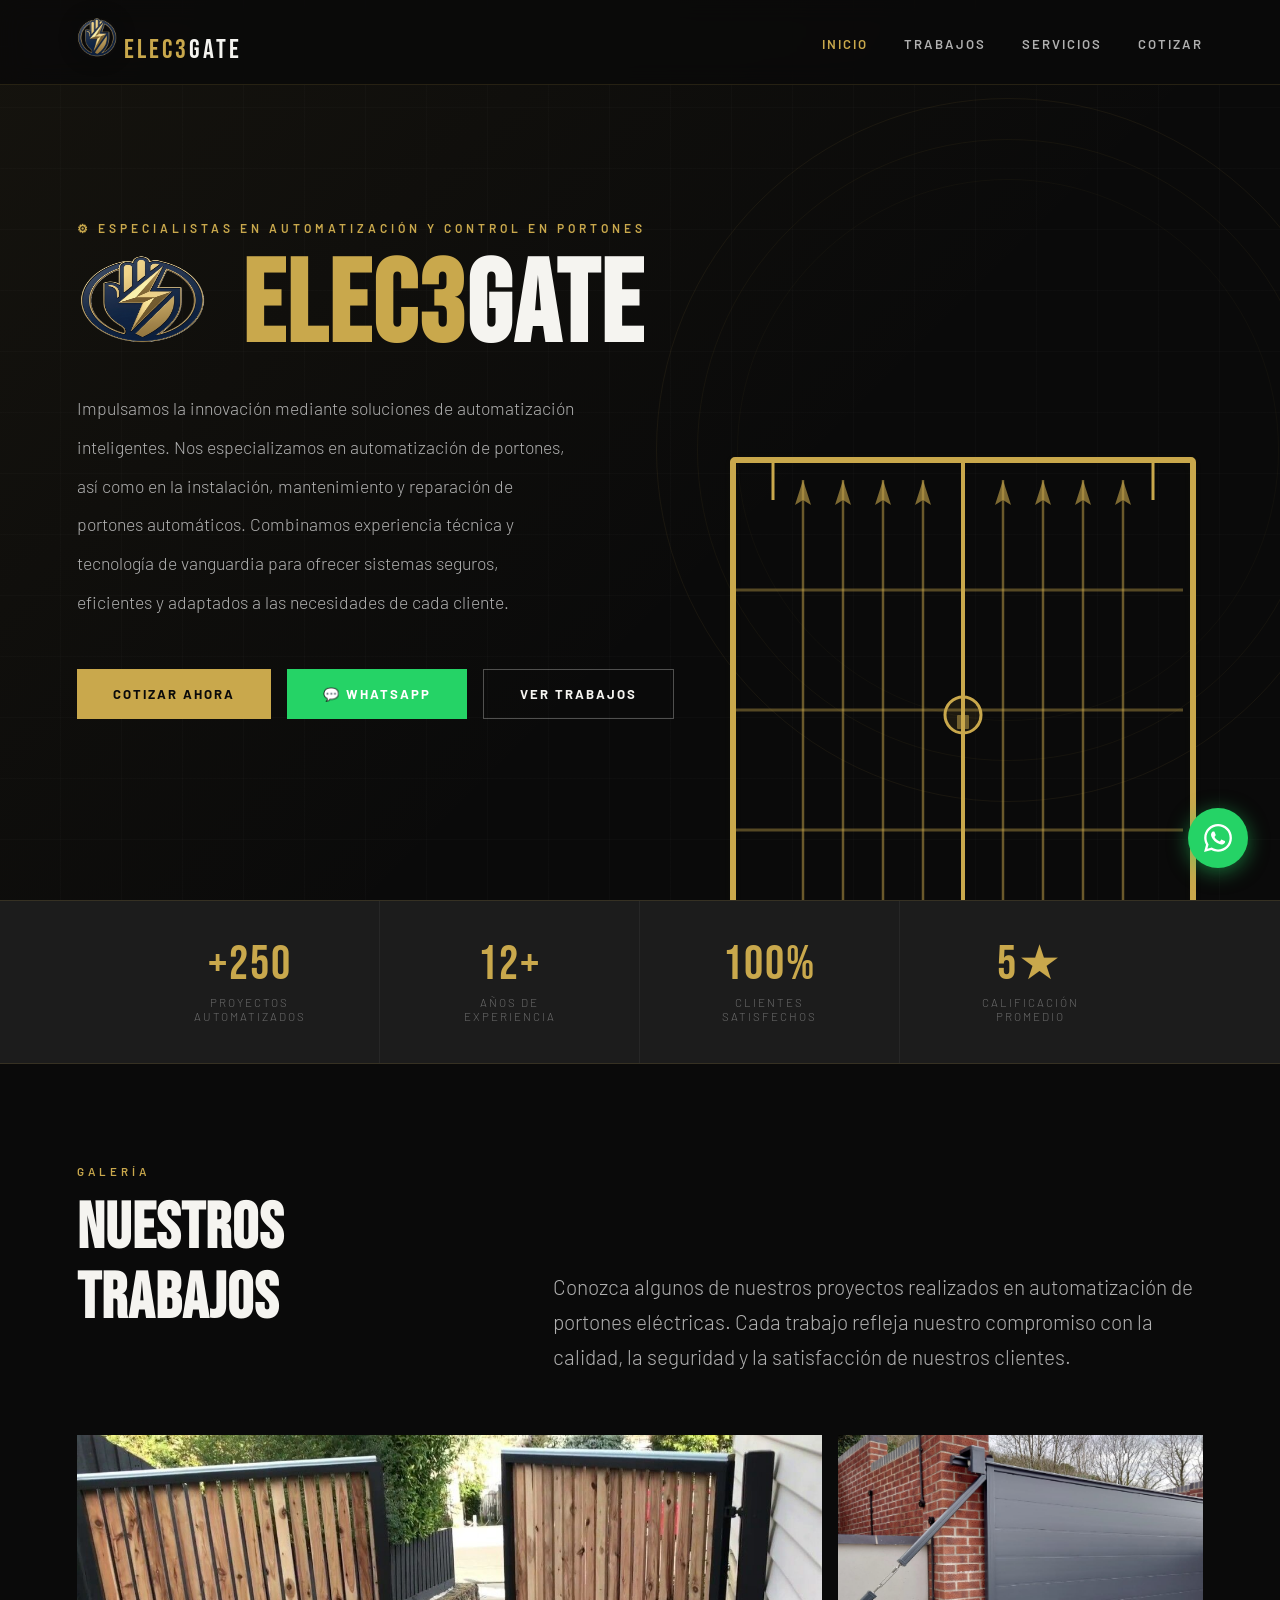
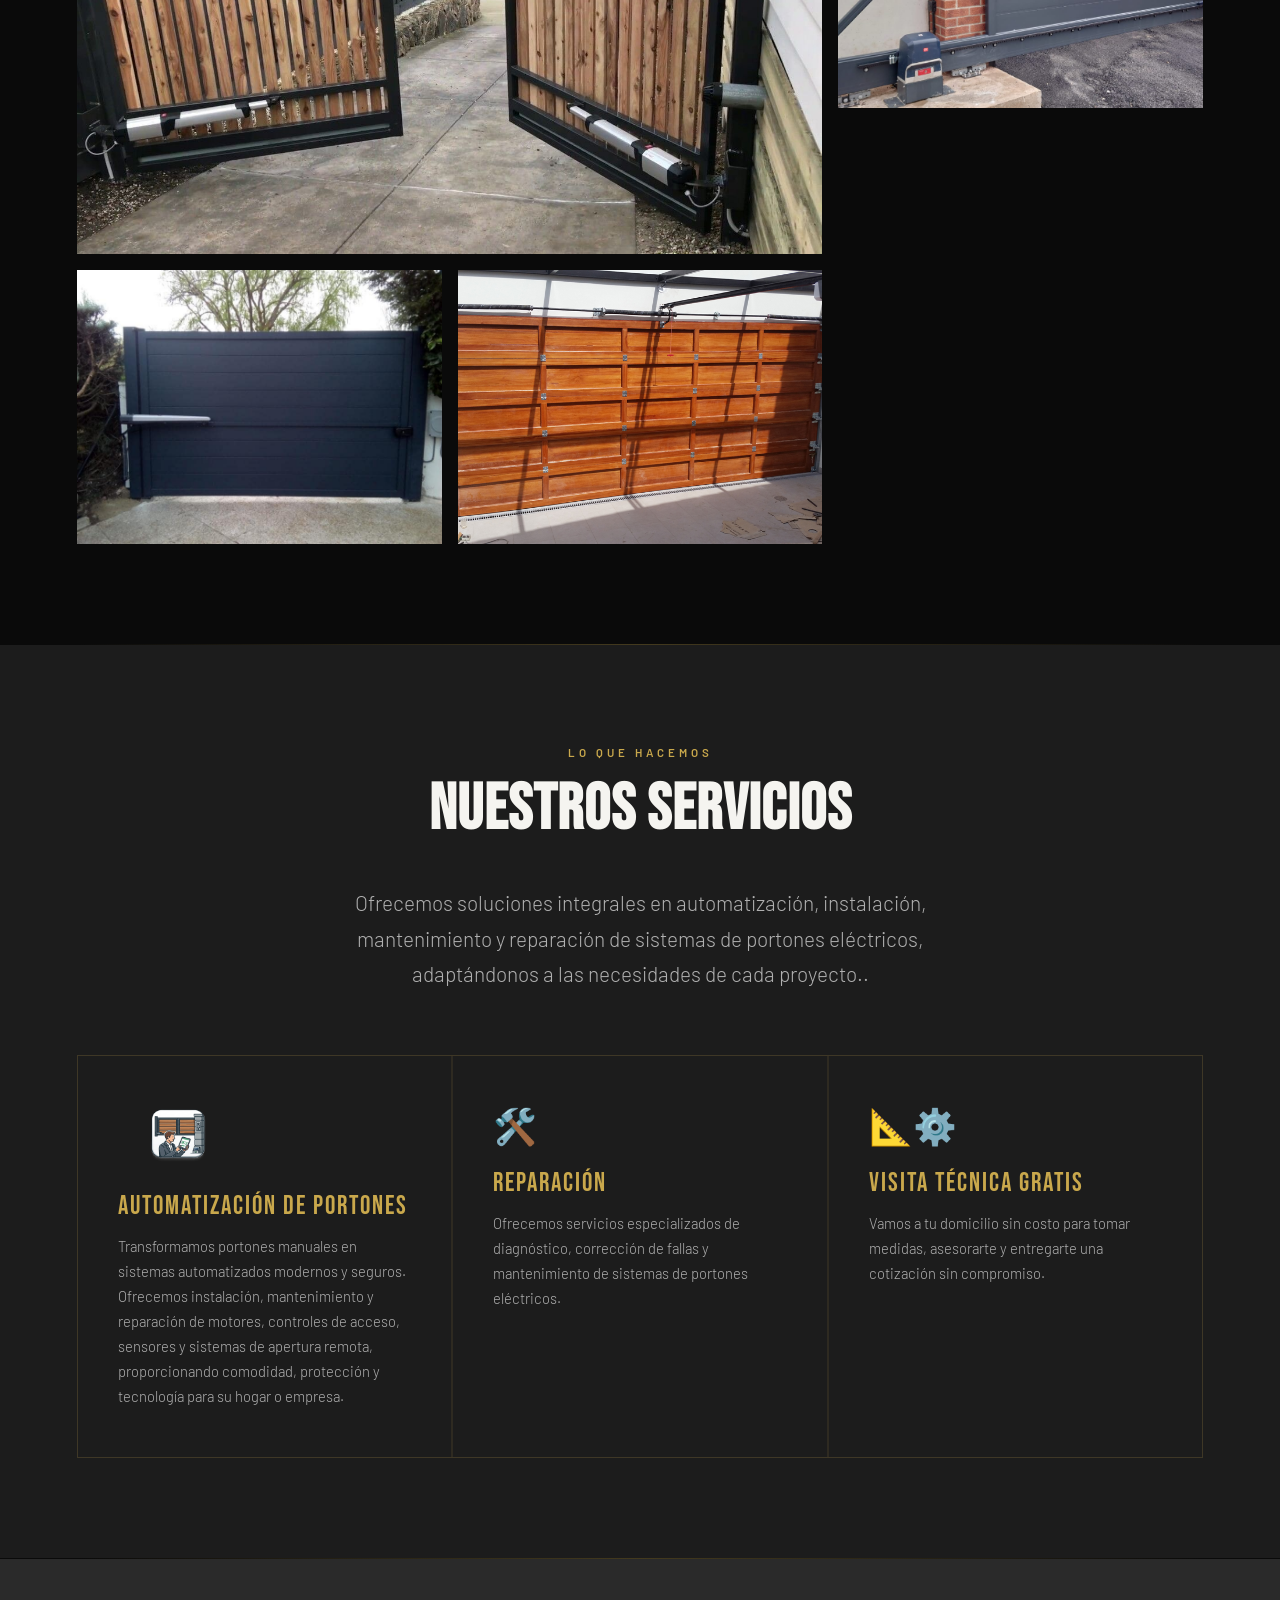
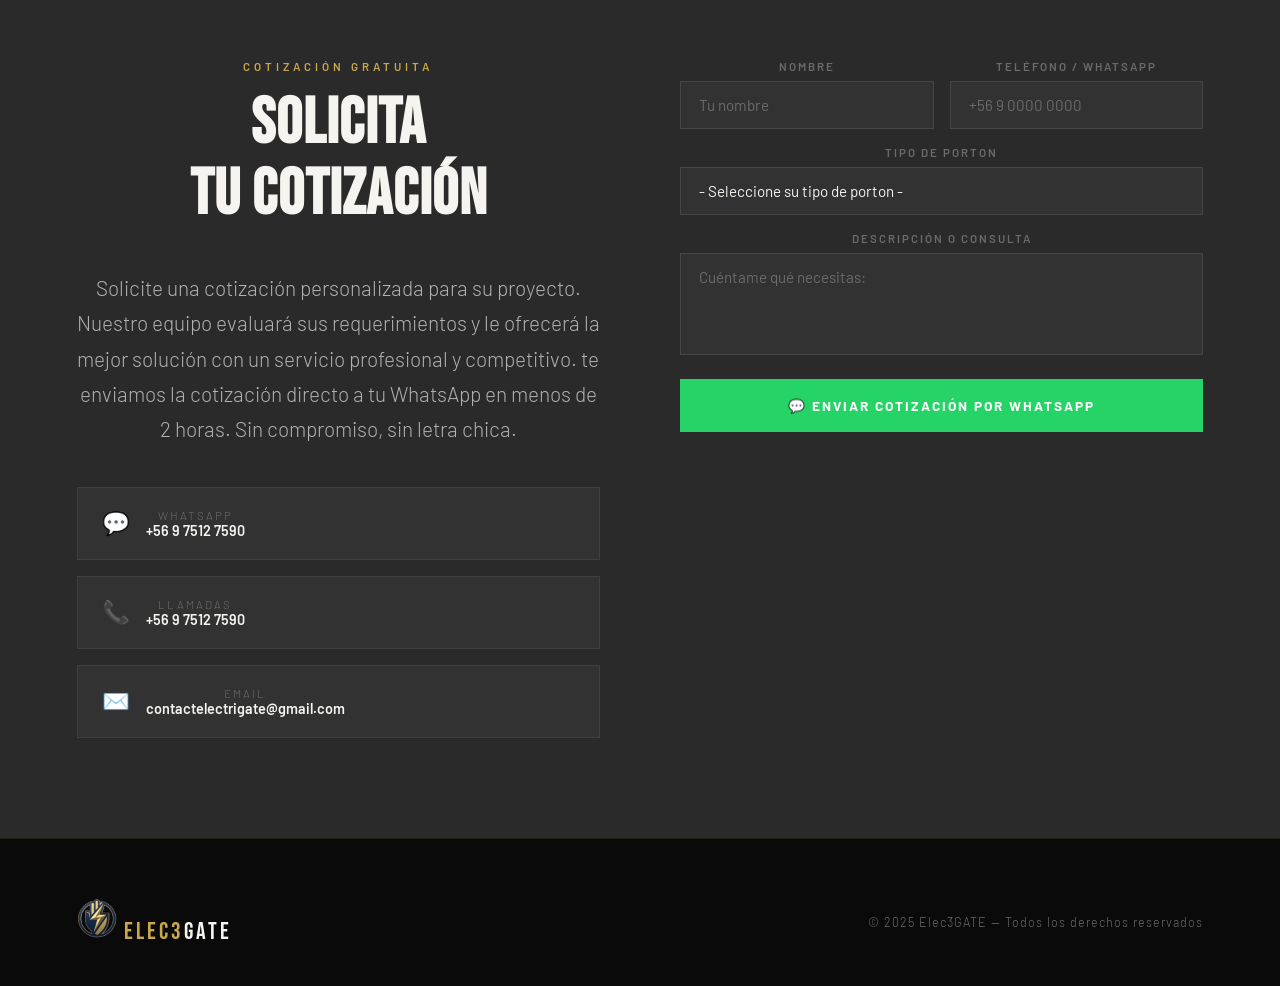
<file: index.html>
<!DOCTYPE html>
<html lang="es">
<head>
  <title>Elec3GATE | Automatización de Portones Eléctricos Antofagasta</title>
  <meta charset="UTF-8" />
  <meta name="description" content="Especialista en automatización, instalación y reparación de portones eléctricos en Antofagasta. Cotización gratuita vía WhatsApp y atención personalizada.">
  <meta name="viewport" content="width=device-width, initial-scale=1.0">
  <link href="https://fonts.googleapis.com/css2?family=Bebas+Neue&family=Barlow:ital,wght@0,300;0,400;0,600;0,700;1,300&display=swap" rel="stylesheet" />
  <link rel="stylesheet" href="css/styles.css" />
  <link rel="icon" href="galeria/Logo ElectriGATE.png" type="image/x-icon">
</head>
<body>

<!-- Navegador -->
<nav>
  <a href="#inicio" class="nav-logo"><img class="nav-logo-img" src="galeria/Logo ElectriGATE.png" alt="ElectriGATE">
    Elec3<span>GATE</span></a>
  <ul class="nav-links">
    <li><a href="#inicio">Inicio</a></li>
    <li><a href="#trabajos">Trabajos</a></li>
    <li><a href="#servicios">Servicios</a></li>
    <li><a href="#cotizar">Cotizar</a></li>
  </ul>
</nav>

<!-- HERO -->
<section id="inicio">
  <div class="hero-bg"></div>
  <div class="hero-accent"></div>

  <div class="hero-content">
    <p class="hero-eyebrow">⚙ Especialistas en automatización y control en portones</p>
    <h1 class="hero-title"><img class="hero-logo-img" src="galeria/Logo ElectriGATE.png" alt="ElectriGATE">
      <span style="color: #c9a84c;">Elec3</span>GATE
    </h1>
    <p class="hero-desc">
      Impulsamos la innovación mediante soluciones de automatización inteligentes. Nos especializamos en automatización de portones, así como en la instalación, mantenimiento y reparación de portones automáticos.
       Combinamos experiencia técnica y tecnología de vanguardia para ofrecer sistemas seguros, eficientes y adaptados a las necesidades de cada cliente.
    </p>
    <div class="hero-ctas">
      <!-- cotizar Whatsapp, redirecciona a whatsapp  -->
      <a href="#cotizar" class="btn btn-primary">Cotizar ahora</a>
      <a href="https://wa.me/56975127590?text=Hola,%20quiero%20cotizar,%20" target="_blank" class="btn btn-whatsapp">
        💬 WhatsApp
      </a>
      <a href="#trabajos" class="btn btn-outline">Ver trabajos</a>
    </div>
  </div>

  <!-- SVG portón decorativo que esta en el inicio-->
  <svg class="hero-gate-svg" viewBox="0 0 480 520" fill="none" xmlns="http://www.w3.org/2000/svg">
    <!-- Marco exterior -->
    <rect x="10" y="10" width="460" height="500" rx="2" stroke="#c9a84c" stroke-width="6" fill="none"/>
    <!-- Línea central -->
    <line x1="240" y1="10" x2="240" y2="510" stroke="#c9a84c" stroke-width="4"/>
    <!-- Panel izq barras verticales -->
    <line x1="80" y1="30" x2="80" y2="490" stroke="#c9a84c" stroke-opacity="0.5" stroke-width="2.5"/>
    <line x1="120" y1="30" x2="120" y2="490" stroke="#c9a84c" stroke-opacity="0.5" stroke-width="2.5"/>
    <line x1="160" y1="30" x2="160" y2="490" stroke="#c9a84c" stroke-opacity="0.5" stroke-width="2.5"/>
    <line x1="200" y1="30" x2="200" y2="490" stroke="#c9a84c" stroke-opacity="0.5" stroke-width="2.5"/>
    <!-- Panel der barras verticales -->
    <line x1="280" y1="30" x2="280" y2="490" stroke="#c9a84c" stroke-opacity="0.5" stroke-width="2.5"/>
    <line x1="320" y1="30" x2="320" y2="490" stroke="#c9a84c" stroke-opacity="0.5" stroke-width="2.5"/>
    <line x1="360" y1="30" x2="360" y2="490" stroke="#c9a84c" stroke-opacity="0.5" stroke-width="2.5"/>
    <line x1="400" y1="30" x2="400" y2="490" stroke="#c9a84c" stroke-opacity="0.5" stroke-width="2.5"/>
    <!-- Travesaños horizontales -->
    <line x1="10" y1="140" x2="460" y2="140" stroke="#c9a84c" stroke-opacity="0.4" stroke-width="3"/>
    <line x1="10" y1="260" x2="460" y2="260" stroke="#c9a84c" stroke-opacity="0.4" stroke-width="3"/>
    <line x1="10" y1="380" x2="460" y2="380" stroke="#c9a84c" stroke-opacity="0.4" stroke-width="3"/>
    <!-- Puntas en punta de lanza en barras -->
    <polygon points="80,30 72,55 80,50 88,55" fill="#c9a84c" opacity="0.6"/>
    <polygon points="120,30 112,55 120,50 128,55" fill="#c9a84c" opacity="0.6"/>
    <polygon points="160,30 152,55 160,50 168,55" fill="#c9a84c" opacity="0.6"/>
    <polygon points="200,30 192,55 200,50 208,55" fill="#c9a84c" opacity="0.6"/>
    <polygon points="280,30 272,55 280,50 288,55" fill="#c9a84c" opacity="0.6"/>
    <polygon points="320,30 312,55 320,50 328,55" fill="#c9a84c" opacity="0.6"/>
    <polygon points="360,30 352,55 360,50 368,55" fill="#c9a84c" opacity="0.6"/>
    <polygon points="400,30 392,55 400,50 408,55" fill="#c9a84c" opacity="0.6"/>
    <!-- Cerradura -->
    <circle cx="240" cy="265" r="18" stroke="#c9a84c" stroke-width="3" fill="rgba(201,168,76,0.1)"/>
    <rect x="234" y="265" width="12" height="14" rx="1" fill="#c9a84c" opacity="0.5"/>
    <!-- Detalles decorativos esquinas -->
    <path d="M10 10 L50 10 L50 50" stroke="#c9a84c" stroke-width="3" fill="none"/>
    <path d="M470 10 L430 10 L430 50" stroke="#c9a84c" stroke-width="3" fill="none"/>
    <path d="M10 510 L50 510 L50 470" stroke="#c9a84c" stroke-width="3" fill="none"/>
    <path d="M470 510 L430 510 L430 470" stroke="#c9a84c" stroke-width="3" fill="none"/>
    <!-- Glow sutil -->
    <rect x="10" y="10" width="460" height="500" rx="2" stroke="#c9a84c" stroke-width="1" fill="none" opacity="0.2" filter="url(#glow)"/>
    <defs>
      <filter id="glow">
        <feGaussianBlur stdDeviation="4" result="blur"/>
        <feMerge><feMergeNode in="blur"/><feMergeNode in="SourceGraphic"/></feMerge>
      </filter>
    </defs>
  </svg>
</section>

<!-- STATS -->
<div class="stats-bar">
  <div class="stat-item">
    <div class="stat-num">+250</div>
    <div class="stat-label">Proyectos Automatizados</div>
  </div>
  <div class="stat-item">
    <div class="stat-num">12+</div>
    <div class="stat-label">Años de experiencia</div>
  </div>
  <div class="stat-item">
    <div class="stat-num">100%</div>
    <div class="stat-label">Clientes satisfechos</div>
  </div>
  <div class="stat-item">
    <div class="stat-num">5★</div>
    <div class="stat-label">Calificación promedio</div>
  </div>
</div>

<!-- TRABAJOS -->
<section id="trabajos">
  <div class="gallery-header">
    <div>
      <p class="section-tag">Galería</p>
      <h2 class="section-title">Nuestros<br>Trabajos</h2>
    </div>
    <p class="section-sub">Conozca algunos de nuestros proyectos realizados en automatización de portones eléctricas.
       Cada trabajo refleja nuestro compromiso con la calidad, la seguridad y la satisfacción de nuestros clientes.
</p>
  </div>

  <div class="gallery-grid">

    <!-- Las imágenes usan placeholders con colores reales de acero -->
    <div class="gallery-item">
      <div style="width:100%;height:100%;background:linear-gradient(135deg,#1a1a1a 0%,#2d2d2d ,#1a1a1a 100%);display:flex;align-items:center;justify-content:center;flex-direction:column;gap:12px;">
        <img class="gallery-img" src="galeria/Portón batiente doble hoja.png" alt="Portón Bantiente Doble Hoja">
      </div>
      <!-- texto descriptivo  -->
      <div class="gallery-overlay"><span class="gallery-label">Portón Batiente - Doble Hoja</span></div>
    </div>

    <div class="gallery-item">
      <div style="width:100%;height:100%;background:linear-gradient(135deg,#1a1a1a 0%,#2d2d2d ,#1a1a1a 100%);display:flex;align-items:center;justify-content:center;flex-direction:column;gap:12px;">
        <img class="gallery-img" src = "galeria/Portón moderno corredizo.png" alt="Porton Electrico Corredizo">
      </div>
      <!-- texto descriptivo  -->
      <div class="gallery-overlay"><span class="gallery-label">Portón Moderno — Corredizo</span></div>
    </div>

    <div class="gallery-item">
      <div style="width:100%;height:100%;background:linear-gradient(135deg,#181818 0%,#2a2a2a 100%);display:flex;align-items:center;justify-content:center;flex-direction:column;gap:12px;">
         <img class="gallery-img" src="galeria/Porton batiente una hoja.png" alt="Porton Batiente Una Hoja">
      </div>
      <div class="gallery-overlay"><span class="gallery-label">Porton Batiente - Una Hoja</span></div>
    </div>

    <div class="gallery-item">
      <div style="width:100%;height:100%;background:linear-gradient(135deg,#1e1e1e 0%,#2c2c2c 100%);display:flex;align-items:center;justify-content:center;flex-direction:column;gap:12px;">
       <img class="gallery-img" src="galeria/porton seccional.png" alt="Porton Seccional">
      </div>
      <div class="gallery-overlay"><span class="gallery-label">Portón - Seccional</span></div>
    </div>
  </div>
</section>

<div class="divider"></div>

<!-- SERVICIOS -->
<section id="servicios">
  <div class="services-header">
    <p class="section-tag">Lo que hacemos</p>
    <h2 class="section-title">Nuestros Servicios</h2>
    <p class="section-sub">Ofrecemos soluciones integrales en automatización, instalación, mantenimiento y reparación de sistemas de portones eléctricos, adaptándonos a las necesidades de cada proyecto..</p>
  </div>

  <div class="services-grid">
    <div class="service-card">
      <div class="service-icon"><img src="galeria/Automatizacion de Portones.png" alt="Automatización de Portones" width="120" height="60"></div>
      <div class="service-name">Automatización de Portones</div>
      <p class="service-desc">Transformamos portones manuales en sistemas automatizados modernos y seguros. Ofrecemos instalación,
         mantenimiento y reparación de motores, controles de acceso, sensores y sistemas de apertura remota, proporcionando comodidad,
          protección y tecnología para su hogar o empresa.</p>
    </div>
    <div class="service-card">
      <div class="service-icon">🛠️</div>
      <div class="service-name">Reparación</div>
      <p class="service-desc">Ofrecemos servicios especializados de diagnóstico, corrección de fallas y mantenimiento de sistemas de portones eléctricos.</p>
    </div>
    <div class="service-card">
      <div class="service-icon">📐⚙️</div>
      <div class="service-name">Visita técnica gratis</div>
      <p class="service-desc">Vamos a tu domicilio sin costo para tomar medidas, asesorarte y entregarte una cotización sin compromiso.</p>
    </div>
  </div>
</section>

<div class="divider"></div>

<!-- COTIZAR -->
<section id="cotizar">
  <div class="cotizar-container">
    <div class="cotizar-info">
      <p class="section-tag">Cotización gratuita</p>
      <h2 class="section-title">Solicita<br>tu cotización</h2>
      <p class="section-sub">
        Solicite una cotización personalizada para su proyecto. Nuestro equipo evaluará sus requerimientos y
         le ofrecerá la mejor solución con un servicio profesional y competitivo.
        te enviamos la cotización directo a tu WhatsApp en menos de 2 horas.
        Sin compromiso, sin letra chica.
      </p>
<!-- Cotizar-->
      <div class="contacto-directo" style="margin-top:40px;">
        <a href="https://wa.me/56975127590?text=Hola%20Elec3GATE,%20quiero%20cotizar,%20" target="_blank" class="contacto-link">
          <span class="c-icon">💬</span>
          <div>
            <span class="c-label">WhatsApp</span>
            <span class="c-val">+56 9 7512 7590</span>
          </div>
        </a>
        <a href="tel:+56975127590" class="contacto-link">
          <span class="c-icon">📞</span>
          <div>
            <span class="c-label">Llamadas</span>
            <span class="c-val">+56 9 7512 7590</span>
          </div>
        </a>
        <a href="mailto:contactelectrigate@gmail.com" class="contacto-link">
          <span class="c-icon">✉️</span>
          <div>
            <span class="c-label">Email</span>
            <span class="c-val">contactelectrigate@gmail.com</span>
          </div>
        </a>
      </div>
    </div>

    <!-- relleno de cotizacion -->
    <div class="cotizar-form">
      <div class="form-row">
        <div class="form-group">
          <label>Nombre</label>
          <input type="text" id="nombre" placeholder="Tu nombre" />
        </div>
        <div class="form-group">
          <label>Teléfono / WhatsApp</label>
          <input type="number" id="telefono" placeholder="+56 9 0000 0000" />
        </div>
      </div>

      <div class="form-group">
        <label>Tipo de porton</label>
        <select id="tipo">
          <option value="" selected disabled>- Seleccione su tipo de porton - </option>
          <option>Porton Batiente Una Hoja</option>
          <option>Porton Batiente Doble Hoja</option>
          <option>Porton Corredizo</option>
          <option>Porton seccional</option>
          <option>No se / otro </option>
        </select>
      </div>

      <div class="form-group">
        <label>Descripción o consulta</label>
        <textarea id="mensaje" rows="4" placeholder="Cuéntame qué necesitas: "></textarea>
      </div>

      <button class="btn-submit" onclick="enviarCotizacion()">
        💬 Enviar cotización por WhatsApp
      </button>
    </div>
  </div>
</section>

<!-- FOOTER -->
<footer>
  <div class="footer-logo"><img src="galeria/Logo ElectriGATE.png" alt="Logo ElectriGATE" width="40" height="40"> Elec3<span style="color:#f5f4f0;">GATE</span></div>
  <p class="footer-copy">© 2025 Elec3GATE — Todos los derechos reservados</p>
</footer>

<!-- BOTÓN FLOTANTE WHATSAPP -->
<a href="https://wa.me/56975127590?text=Hola%20Elec3GATE,%20quiero%20cotizar,%20" target="_blank" class="wa-float" title="Chateá por WhatsApp">
  <svg xmlns="http://www.w3.org/2000/svg" width="28" height="28" viewBox="0 0 24 24" fill="white">
    <path d="M.057 24l1.687-6.163c-1.041-1.804-1.588-3.849-1.587-5.946.003-6.556 5.338-11.891 11.893-11.891 3.181.001 6.167 1.24 8.413 3.488 2.245 2.248 3.481 5.236 3.48 8.414-.003 6.557-5.338 11.892-11.893 11.892-1.99-.001-3.951-.5-5.688-1.448l-6.305 1.654zm6.597-3.807c1.676.995 3.276 1.591 5.392 1.592 5.448 0 9.886-4.434 9.889-9.885.002-5.462-4.415-9.89-9.881-9.892-5.452 0-9.887 4.434-9.889 9.884-.001 2.225.651 3.891 1.746 5.634l-.999 3.648 3.742-.981zm11.387-5.464c-.074-.124-.272-.198-.57-.347-.297-.149-1.758-.868-2.031-.967-.272-.099-.47-.149-.669.149-.198.297-.768.967-.941 1.165-.173.198-.347.223-.644.074-.297-.149-1.255-.462-2.39-1.475-.883-.788-1.48-1.761-1.653-2.059-.173-.297-.018-.458.13-.606.134-.133.297-.347.446-.521.151-.172.2-.296.3-.495.099-.198.05-.372-.025-.521-.075-.148-.669-1.611-.916-2.206-.242-.579-.487-.501-.669-.51l-.57-.01c-.198 0-.52.074-.792.372s-1.04 1.016-1.04 2.479 1.065 2.876 1.213 3.074c.149.198 2.095 3.2 5.076 4.487.709.306 1.263.489 1.694.626.712.226 1.36.194 1.872.118.571-.085 1.758-.719 2.006-1.413.248-.695.248-1.29.173-1.414z"/>
  </svg>
</a>

<!-- TOAST -->
<div id="toast">✅ ¡Cotización enviada por WhatsApp!</div>

<script src="js/main.js"></script>
</body>
</html>
</file>
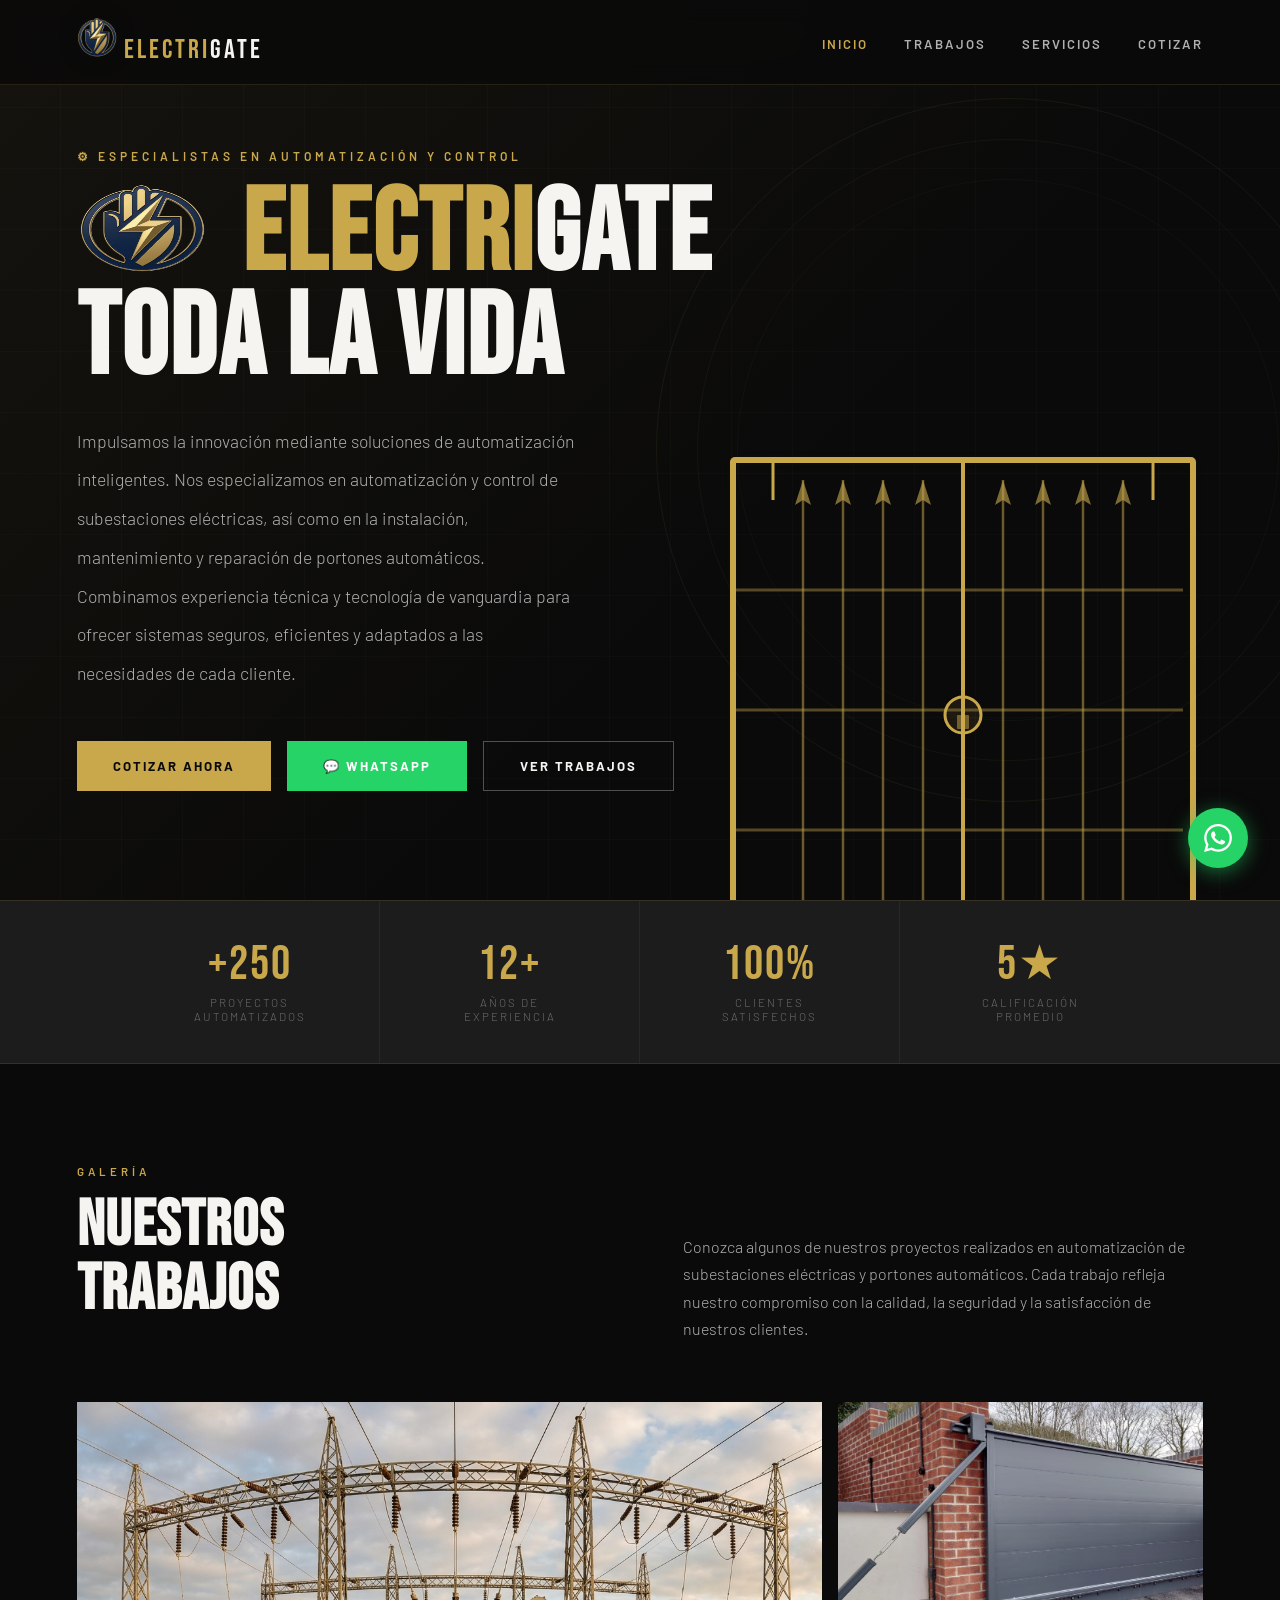
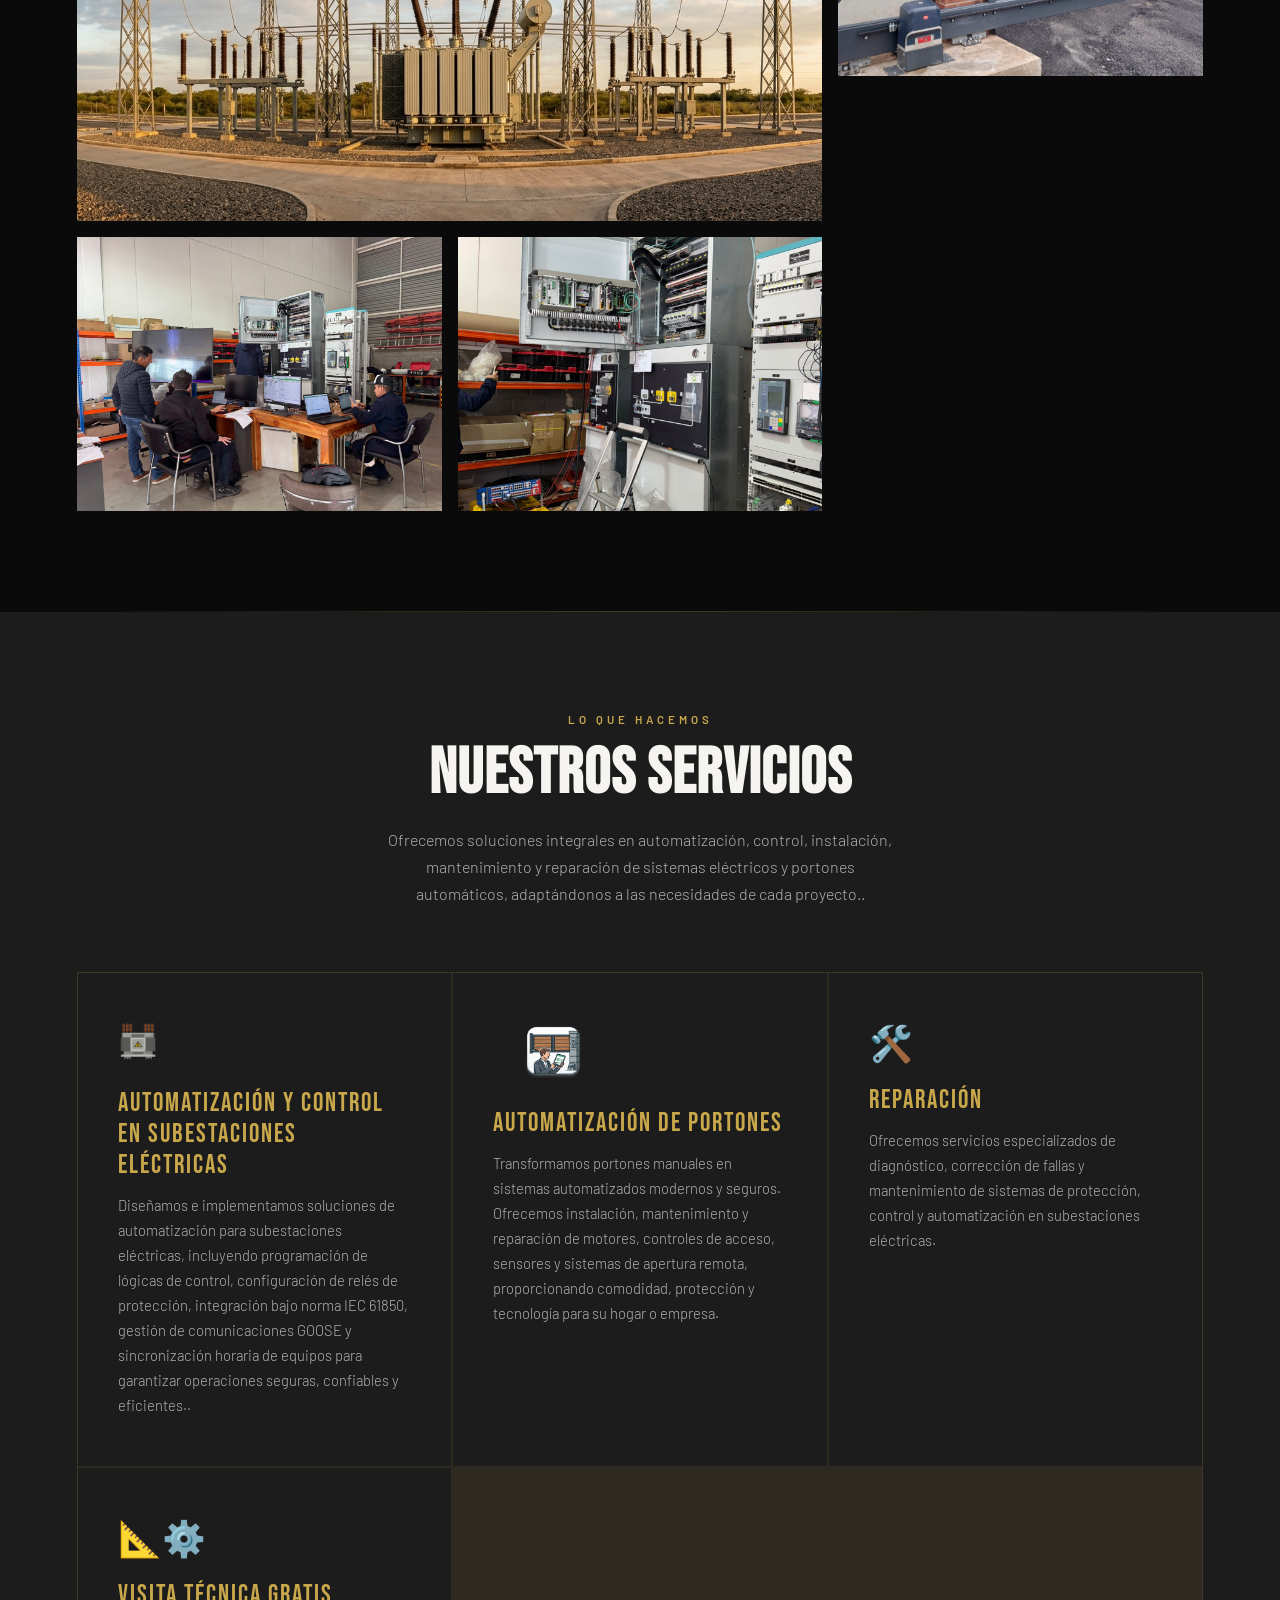
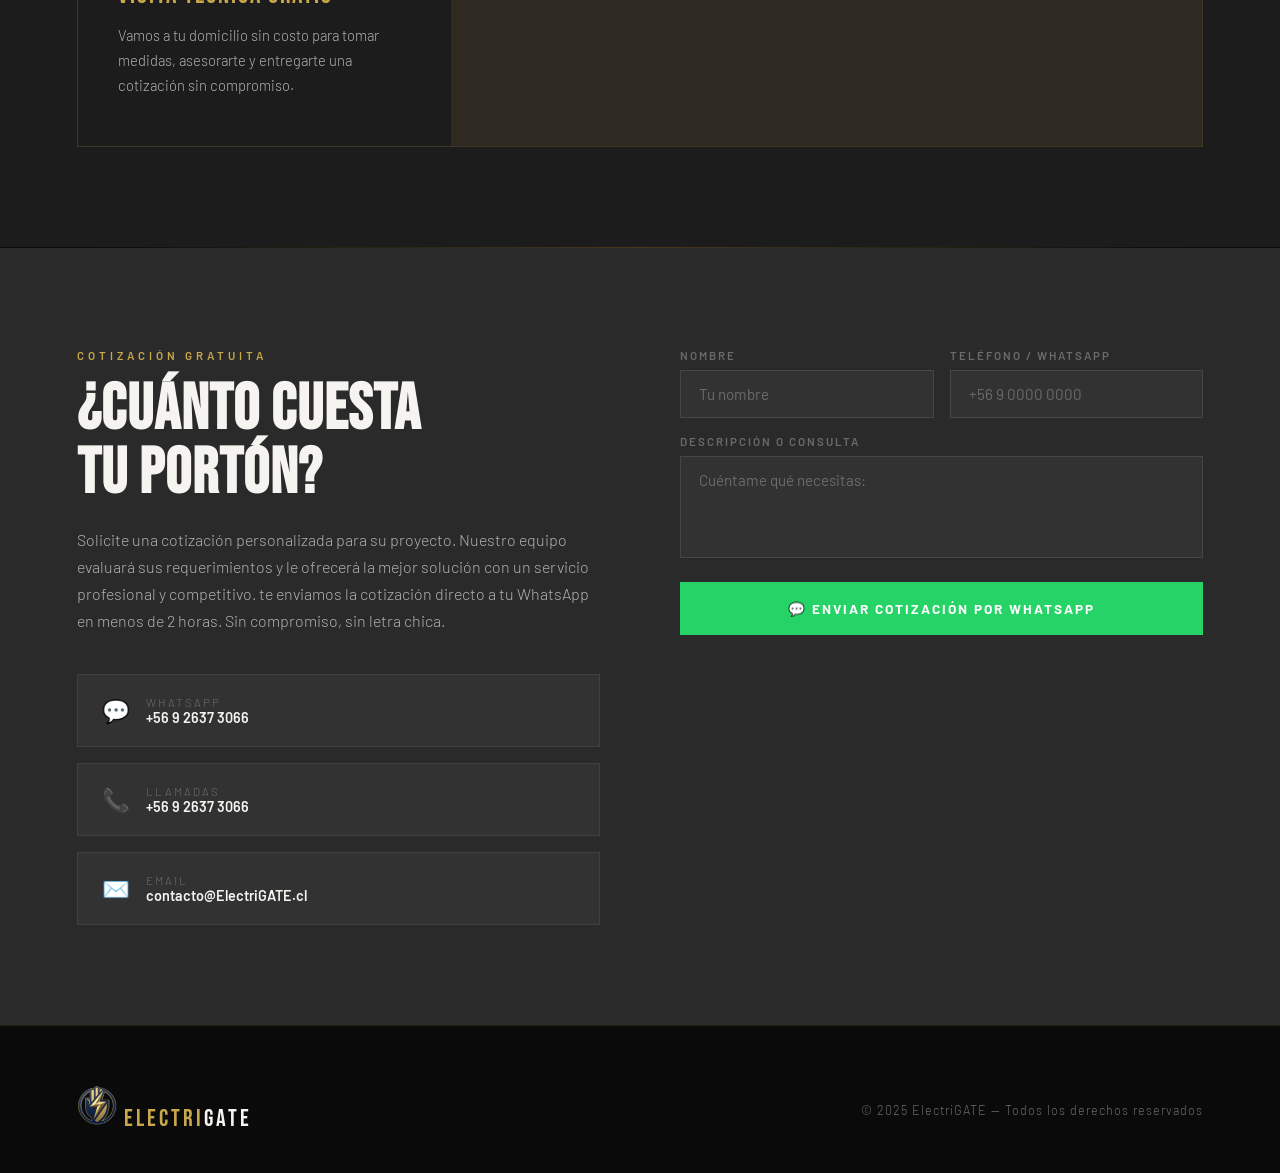
<file: ElectriGATE/index.html>
<!DOCTYPE html>
<html lang="es">
<head>
  <meta charset="UTF-8" />
  <meta name="ElectriGATE" content="Especialistas en automatización y control en Subestaciones como en portones automáticos" />
  <title>ElectriGATE</title>
  <link href="https://fonts.googleapis.com/css2?family=Bebas+Neue&family=Barlow:ital,wght@0,300;0,400;0,600;0,700;1,300&display=swap" rel="stylesheet" />
  <link rel="stylesheet" href="css/styles.css" />
  <link rel="icon" href="galeria/Logo ElectriGATE.png" type="image/x-icon">
</head>
<body>

<!-- Navegador -->
<nav>
  <div class="nav-logo"><img src="galeria/Logo ElectriGATE.png" alt="ElectriGATE" width="40" height="40" style="border-radius: 15px; box-shadow: 0 0 20px rgba(0,0,0,0.2);">
    Electri<span>GATE</span></div>
  <ul class="nav-links">
    <li><a href="#inicio">Inicio</a></li>
    <li><a href="#trabajos">Trabajos</a></li>
    <li><a href="#servicios">Servicios</a></li>
    <li><a href="#cotizar">Cotizar</a></li>
  </ul>
</nav>

<!-- HERO -->
<section id="inicio">
  <div class="hero-bg"></div>
  <div class="hero-accent"></div>

  <div class="hero-content">
    <p class="hero-eyebrow">⚙ Especialistas en automatización y control</p>
    <h1 class="hero-title"><img src="galeria/Logo ElectriGATE.png" alt="ElectriGATE" width="130" height="90" style="vertical-align: middle; margin-right: 15px;">
      <span style="color: #c9a84c;">Electri</span>GATE<br> toda la vida
    </h1>
    <p class="hero-desc">
      Impulsamos la innovación mediante soluciones de automatización inteligentes. Nos especializamos en automatización y control de subestaciones eléctricas,
       así como en la instalación, mantenimiento y reparación de portones automáticos.
       Combinamos experiencia técnica y tecnología de vanguardia para ofrecer sistemas seguros, eficientes y adaptados a las necesidades de cada cliente.
    </p>
    <div class="hero-ctas">
      <!-- cotizar Whatsapp, redirecciona a whatsapp  -->
      <a href="#cotizar" class="btn btn-primary">Cotizar ahora</a>
      <a href="https://wa.me/56926373066?text=Hola,%20quiero%20cotizar,%20" target="_blank" class="btn btn-whatsapp">
        💬 WhatsApp
      </a>
      <a href="#trabajos" class="btn btn-outline">Ver trabajos</a>
    </div>
  </div>

  <!-- SVG portón decorativo que esta en el inicio-->
  <svg class="hero-gate-svg" viewBox="0 0 480 520" fill="none" xmlns="http://www.w3.org/2000/svg">
    <!-- Marco exterior -->
    <rect x="10" y="10" width="460" height="500" rx="2" stroke="#c9a84c" stroke-width="6" fill="none"/>
    <!-- Línea central -->
    <line x1="240" y1="10" x2="240" y2="510" stroke="#c9a84c" stroke-width="4"/>
    <!-- Panel izq barras verticales -->
    <line x1="80" y1="30" x2="80" y2="490" stroke="#c9a84c" stroke-opacity="0.5" stroke-width="2.5"/>
    <line x1="120" y1="30" x2="120" y2="490" stroke="#c9a84c" stroke-opacity="0.5" stroke-width="2.5"/>
    <line x1="160" y1="30" x2="160" y2="490" stroke="#c9a84c" stroke-opacity="0.5" stroke-width="2.5"/>
    <line x1="200" y1="30" x2="200" y2="490" stroke="#c9a84c" stroke-opacity="0.5" stroke-width="2.5"/>
    <!-- Panel der barras verticales -->
    <line x1="280" y1="30" x2="280" y2="490" stroke="#c9a84c" stroke-opacity="0.5" stroke-width="2.5"/>
    <line x1="320" y1="30" x2="320" y2="490" stroke="#c9a84c" stroke-opacity="0.5" stroke-width="2.5"/>
    <line x1="360" y1="30" x2="360" y2="490" stroke="#c9a84c" stroke-opacity="0.5" stroke-width="2.5"/>
    <line x1="400" y1="30" x2="400" y2="490" stroke="#c9a84c" stroke-opacity="0.5" stroke-width="2.5"/>
    <!-- Travesaños horizontales -->
    <line x1="10" y1="140" x2="460" y2="140" stroke="#c9a84c" stroke-opacity="0.4" stroke-width="3"/>
    <line x1="10" y1="260" x2="460" y2="260" stroke="#c9a84c" stroke-opacity="0.4" stroke-width="3"/>
    <line x1="10" y1="380" x2="460" y2="380" stroke="#c9a84c" stroke-opacity="0.4" stroke-width="3"/>
    <!-- Puntas en punta de lanza en barras -->
    <polygon points="80,30 72,55 80,50 88,55" fill="#c9a84c" opacity="0.6"/>
    <polygon points="120,30 112,55 120,50 128,55" fill="#c9a84c" opacity="0.6"/>
    <polygon points="160,30 152,55 160,50 168,55" fill="#c9a84c" opacity="0.6"/>
    <polygon points="200,30 192,55 200,50 208,55" fill="#c9a84c" opacity="0.6"/>
    <polygon points="280,30 272,55 280,50 288,55" fill="#c9a84c" opacity="0.6"/>
    <polygon points="320,30 312,55 320,50 328,55" fill="#c9a84c" opacity="0.6"/>
    <polygon points="360,30 352,55 360,50 368,55" fill="#c9a84c" opacity="0.6"/>
    <polygon points="400,30 392,55 400,50 408,55" fill="#c9a84c" opacity="0.6"/>
    <!-- Cerradura -->
    <circle cx="240" cy="265" r="18" stroke="#c9a84c" stroke-width="3" fill="rgba(201,168,76,0.1)"/>
    <rect x="234" y="265" width="12" height="14" rx="1" fill="#c9a84c" opacity="0.5"/>
    <!-- Detalles decorativos esquinas -->
    <path d="M10 10 L50 10 L50 50" stroke="#c9a84c" stroke-width="3" fill="none"/>
    <path d="M470 10 L430 10 L430 50" stroke="#c9a84c" stroke-width="3" fill="none"/>
    <path d="M10 510 L50 510 L50 470" stroke="#c9a84c" stroke-width="3" fill="none"/>
    <path d="M470 510 L430 510 L430 470" stroke="#c9a84c" stroke-width="3" fill="none"/>
    <!-- Glow sutil -->
    <rect x="10" y="10" width="460" height="500" rx="2" stroke="#c9a84c" stroke-width="1" fill="none" opacity="0.2" filter="url(#glow)"/>
    <defs>
      <filter id="glow">
        <feGaussianBlur stdDeviation="4" result="blur"/>
        <feMerge><feMergeNode in="blur"/><feMergeNode in="SourceGraphic"/></feMerge>
      </filter>
    </defs>
  </svg>
</section>

<!-- STATS -->
<div class="stats-bar">
  <div class="stat-item">
    <div class="stat-num">+250</div>
    <div class="stat-label">Proyectos Automatizados</div>
  </div>
  <div class="stat-item">
    <div class="stat-num">12+</div>
    <div class="stat-label">Años de experiencia</div>
  </div>
  <div class="stat-item">
    <div class="stat-num">100%</div>
    <div class="stat-label">Clientes satisfechos</div>
  </div>
  <div class="stat-item">
    <div class="stat-num">5★</div>
    <div class="stat-label">Calificación promedio</div>
  </div>
</div>

<!-- TRABAJOS -->
<section id="trabajos">
  <div class="gallery-header">
    <div>
      <p class="section-tag">Galería</p>
      <h2 class="section-title">Nuestros<br>Trabajos</h2>
    </div>
    <p class="section-sub">Conozca algunos de nuestros proyectos realizados en automatización de subestaciones eléctricas y portones automáticos.
       Cada trabajo refleja nuestro compromiso con la calidad, la seguridad y la satisfacción de nuestros clientes.
</p>
  </div>

  <div class="gallery-grid">

    <!-- Las imágenes usan placeholders con colores reales de acero -->
    <div class="gallery-item">
      <div style="width:100%;height:100%;background:linear-gradient(135deg,#1a1a1a 0%,#2d2d2d ,#1a1a1a 100%);display:flex;align-items:center;justify-content:center;flex-direction:column;gap:12px;">
        <img class="gallery-img" src="galeria/subestacion-electrica.png" alt="Subestación Eléctrica">
      </div>
      <!-- texto descriptivo  -->
      <div class="gallery-overlay"><span class="gallery-label">Subestación Eléctrica</span></div>
    </div>

    <div class="gallery-item">
      <div style="width:100%;height:100%;background:linear-gradient(135deg,#1a1a1a 0%,#2d2d2d ,#1a1a1a 100%);display:flex;align-items:center;justify-content:center;flex-direction:column;gap:12px;">
        <img class="gallery-img" src = "galeria/Portón Electrico.png " alt="Porton Electrico">
      </div>
      <!-- texto descriptivo  -->
      <div class="gallery-overlay"><span class="gallery-label">Portón Moderno — Acero</span></div>
    </div>

    <div class="gallery-item">
      <div style="width:100%;height:100%;background:linear-gradient(135deg,#181818 0%,#2a2a2a 100%);display:flex;align-items:center;justify-content:center;flex-direction:column;gap:12px;">
         <img class="gallery-img" src="galeria/Prueba FAT.png" alt="Pruebas FAT">
      </div>
      <div class="gallery-overlay"><span class="gallery-label">Pruebas FAT</span></div>
    </div>

    <div class="gallery-item">
      <div style="width:100%;height:100%;background:linear-gradient(135deg,#1e1e1e 0%,#2c2c2c 100%);display:flex;align-items:center;justify-content:center;flex-direction:column;gap:12px;">
       <img class="gallery-img" src="galeria/Celdas Electricas.jpg" alt="Celdas Electricas">
      </div>
      <div class="gallery-overlay"><span class="gallery-label">Celdas Eléctricas</span></div>
    </div>
  </div>
</section>

<div class="divider"></div>

<!-- SERVICIOS -->
<section id="servicios">
  <div class="services-header">
    <p class="section-tag">Lo que hacemos</p>
    <h2 class="section-title">Nuestros Servicios</h2>
    <p class="section-sub">Ofrecemos soluciones integrales en automatización, control, instalación, mantenimiento y reparación de sistemas eléctricos
       y portones automáticos, adaptándonos a las necesidades de cada proyecto..</p>
  </div>

  <div class="services-grid">
    <div class="service-card">
      <div class="service-icon"><img src="galeria/Automatizacion de Subestacion.png" alt="Automatización" width="40" height="40"></div>
      <div class="service-name">Automatización y Control en Subestaciones Eléctricas</div>
      <p class="service-desc">Diseñamos e implementamos soluciones de automatización para subestaciones eléctricas, incluyendo programación de lógicas de control,
         configuración de relés de protección, integración bajo norma IEC 61850, gestión de comunicaciones GOOSE 
         y sincronización horaria de equipos para garantizar operaciones seguras, confiables y eficientes..</p>
    </div>
    <div class="service-card">
      <div class="service-icon"><img src="galeria/Automatizacion de Portones.png" alt="Automatización de Portones" width="120" height="60"></div>
      <div class="service-name">Automatización de Portones</div>
      <p class="service-desc">Transformamos portones manuales en sistemas automatizados modernos y seguros. Ofrecemos instalación,
         mantenimiento y reparación de motores, controles de acceso, sensores y sistemas de apertura remota, proporcionando comodidad,
          protección y tecnología para su hogar o empresa.</p>
    </div>
    <div class="service-card">
      <div class="service-icon">🛠️</div>
      <div class="service-name">Reparación</div>
      <p class="service-desc">Ofrecemos servicios especializados de diagnóstico, corrección de fallas y mantenimiento de sistemas de protección,
         control y automatización en subestaciones eléctricas.</p>
    </div>
    <div class="service-card">
      <div class="service-icon">📐⚙️</div>
      <div class="service-name">Visita técnica gratis</div>
      <p class="service-desc">Vamos a tu domicilio sin costo para tomar medidas, asesorarte y entregarte una cotización sin compromiso.</p>
    </div>
  </div>
</section>

<div class="divider"></div>

<!-- COTIZAR -->
<section id="cotizar">
  <div class="cotizar-container">
    <div class="cotizar-info">
      <p class="section-tag">Cotización gratuita</p>
      <h2 class="section-title">¿Cuánto cuesta<br>tu portón?</h2>
      <p class="section-sub">
        Solicite una cotización personalizada para su proyecto. Nuestro equipo evaluará sus requerimientos y
         le ofrecerá la mejor solución con un servicio profesional y competitivo.
        te enviamos la cotización directo a tu WhatsApp en menos de 2 horas.
        Sin compromiso, sin letra chica.
      </p>
<!-- Cotizar-->
      <div class="contacto-directo" style="margin-top:40px;">
        <a href="https://wa.me/56926373066?text=Hola%20ElectriGATE,%20quiero%20cotizar,%20" target="_blank" class="contacto-link">
          <span class="c-icon">💬</span>
          <div>
            <span class="c-label">WhatsApp</span>
            <span class="c-val">+56 9 2637 3066</span>
          </div>
        </a>
        <a href="tel:+56926373066" class="contacto-link">
          <span class="c-icon">📞</span>
          <div>
            <span class="c-label">Llamadas</span>
            <span class="c-val">+56 9 2637 3066</span>
          </div>
        </a>
        <a href="mailto:contacto@ElectriGATE.cl" class="contacto-link">
          <span class="c-icon">✉️</span>
          <div>
            <span class="c-label">Email</span>
            <span class="c-val">contacto@ElectriGATE.cl</span>
          </div>
        </a>
      </div>
    </div>

    <!-- relleno de cotizacion -->
    <div class="cotizar-form">
      <div class="form-row">
        <div class="form-group">
          <label>Nombre</label>
          <input type="text" id="nombre" placeholder="Tu nombre" />
        </div>
        <div class="form-group">
          <label>Teléfono / WhatsApp</label>
          <input type="number" id="telefono" placeholder="+56 9 0000 0000" />
        </div>
      </div>

      <div class="form-group">
        <label>Descripción o consulta</label>
        <textarea id="mensaje" rows="4" placeholder="Cuéntame qué necesitas: "></textarea>
      </div>

      <button class="btn-submit" onclick="enviarCotizacion()">
        💬 Enviar cotización por WhatsApp
      </button>
    </div>
  </div>
</section>

<!-- FOOTER -->
<footer>
  <div class="footer-logo"><img src="galeria/Logo ElectriGATE.png" alt="Logo ElectriGATE" width="40" height="40"> Electri<span style="color:#f5f4f0;">GATE</span></div>
  <p class="footer-copy">© 2025 ElectriGATE — Todos los derechos reservados</p>
</footer>

<!-- BOTÓN FLOTANTE WHATSAPP -->
<a href="https://wa.me/56926373066?text=Hola%20ElectriGATE,%20quiero%20cotizar,%20" target="_blank" class="wa-float" title="Chateá por WhatsApp">
  <svg xmlns="http://www.w3.org/2000/svg" width="28" height="28" viewBox="0 0 24 24" fill="white">
    <path d="M.057 24l1.687-6.163c-1.041-1.804-1.588-3.849-1.587-5.946.003-6.556 5.338-11.891 11.893-11.891 3.181.001 6.167 1.24 8.413 3.488 2.245 2.248 3.481 5.236 3.48 8.414-.003 6.557-5.338 11.892-11.893 11.892-1.99-.001-3.951-.5-5.688-1.448l-6.305 1.654zm6.597-3.807c1.676.995 3.276 1.591 5.392 1.592 5.448 0 9.886-4.434 9.889-9.885.002-5.462-4.415-9.89-9.881-9.892-5.452 0-9.887 4.434-9.889 9.884-.001 2.225.651 3.891 1.746 5.634l-.999 3.648 3.742-.981zm11.387-5.464c-.074-.124-.272-.198-.57-.347-.297-.149-1.758-.868-2.031-.967-.272-.099-.47-.149-.669.149-.198.297-.768.967-.941 1.165-.173.198-.347.223-.644.074-.297-.149-1.255-.462-2.39-1.475-.883-.788-1.48-1.761-1.653-2.059-.173-.297-.018-.458.13-.606.134-.133.297-.347.446-.521.151-.172.2-.296.3-.495.099-.198.05-.372-.025-.521-.075-.148-.669-1.611-.916-2.206-.242-.579-.487-.501-.669-.51l-.57-.01c-.198 0-.52.074-.792.372s-1.04 1.016-1.04 2.479 1.065 2.876 1.213 3.074c.149.198 2.095 3.2 5.076 4.487.709.306 1.263.489 1.694.626.712.226 1.36.194 1.872.118.571-.085 1.758-.719 2.006-1.413.248-.695.248-1.29.173-1.414z"/>
  </svg>
</a>

<!-- TOAST -->
<div id="toast">✅ ¡Cotización enviada por WhatsApp!</div>

<script src="js/main.js"></script>
</body>
</html>
</file>
<file: css/styles.css>
:root {
  --negro: #0a0a0a;
  --acero: #1c1c1c;
  --carbon: #2a2a2a;
  --gris: #6b6b6b;
  --gris-claro: #b0b0b0;
  --blanco: #f5f4f0;
  --dorado: #c9a84c;
  --dorado-oscuro: #a07830;
  --whatsapp: #25D366;
}

*, *::before, *::after { box-sizing: border-box; margin: 0; padding: 0; }

html { scroll-behavior: smooth; }

body {
  background: var(--negro);
  color: var(--blanco);
  font-family: 'Barlow', sans-serif;
  font-weight: 300;
  overflow-x: hidden;
}

/* ── NAV ── */
nav {
  position: fixed;
  top: 0; left: 0; right: 0;
  z-index: 100;
  display: flex;
  justify-content: space-between;
  align-items: center;
  padding: 18px 6vw;
  background: rgba(10,10,10,0.85);
  backdrop-filter: blur(12px);
  border-bottom: 1px solid rgba(201,168,76,0.15);
  transition: background 0.3s;
}


.nav-logo {
  font-family: 'Bebas Neue', sans-serif;
  font-size: 1.7rem;
  letter-spacing: 3px;
  gap: 10px;
  text-decoration: none;
  color: var(--dorado);
}
.nav-logo span { color: var(--blanco); }

.nav-links {
  display: flex;
  gap: 36px;
  list-style: none;
}
.nav-links a {
  color: var(--gris-claro);
  text-decoration: none;
  font-size: 0.82rem;
  letter-spacing: 2px;
  text-transform: uppercase;
  font-weight: 600;
  transition: color 0.25s;
}
.nav-links a:hover { color: var(--dorado); }

.nav-logo-img {
  width:40px;
  height:40px;
  border-radius: 15px;
  box-shadow: 0 0 20px rgba(0,0,0,0.2);
}

/* ── HERO ── */
#inicio {
  min-height: 100vh;
  display: flex;
  align-items: center;
  padding: 120px 6vw 80px;
  position: relative;
  overflow: hidden;
}

.hero-bg {
  position: absolute;
  inset: 0;
  background:
    linear-gradient(135deg, rgba(201,168,76,0.06) 0%, transparent 60%),
    repeating-linear-gradient(
      0deg,
      transparent,
      transparent 60px,
      rgba(255,255,255,0.015) 60px,
      rgba(255,255,255,0.015) 61px
    ),
    repeating-linear-gradient(
      90deg,
      transparent,
      transparent 60px,
      rgba(255,255,255,0.015) 60px,
      rgba(255,255,255,0.015) 61px
    );
}

.hero-accent {
  position: absolute;
  right: -80px; top: 50%;
  transform: translateY(-50%);
  width: 55vw;
  height: 55vw;
  border-radius: 50%;
  border: 1px solid rgba(201,168,76,0.08);
  pointer-events: none;
}
.hero-accent::before {
  content: '';
  position: absolute;
  inset: 40px;
  border-radius: 50%;
  border: 1px solid rgba(201,168,76,0.06);
}
.hero-accent::after {
  content: '';
  position: absolute;
  inset: 80px;
  border-radius: 50%;
  border: 1px solid rgba(201,168,76,0.04);
}

.hero-content {
  position: relative;
  max-width: 680px;
}

.hero-eyebrow {
  font-size: 0.75rem;
  letter-spacing: 4px;
  text-transform: uppercase;
  color: var(--dorado);
  margin-bottom: 20px;
  font-weight: 600;
  opacity: 0;
  animation: fadeUp 0.8s 0.2s forwards;
}

.hero-title {
  font-family: 'Bebas Neue', sans-serif;
  font-size: clamp(4rem, 9vw, 8rem);
  line-height: 0.9;
  letter-spacing: 2px;
  margin-bottom: 30px;
  opacity: 0;
  animation: fadeUp 0.8s 0.4s forwards;
}
.hero-title em {
  color: var(--dorado);
  font-style: normal;
  display: block;
}

.hero-logo-img {
   width:130px;
  height:90px;
  vertical-align: middle;
  margin-right: 15px;
}

.hero-desc {
  font-size: 1.1rem;
  line-height: 2.2;
  color: var(--gris-claro);
  max-width: 500px;
  margin-bottom: 48px;
  opacity: 0;
  animation: fadeUp 0.8s 0.6s forwards;
}

.hero-ctas {
  display: flex;
  gap: 16px;
  flex-wrap: wrap;
  opacity: 0;
  animation: fadeUp 0.8s 0.8s forwards;
}

.btn {
  display: inline-flex;
  align-items: center;
  gap: 10px;
  padding: 16px 36px;
  font-size: 0.82rem;
  font-weight: 700;
  letter-spacing: 2px;
  text-transform: uppercase;
  text-decoration: none;
  border: none;
  cursor: pointer;
  transition: transform 0.2s, box-shadow 0.2s;
}
.btn:hover { transform: translateY(-2px); }

.btn-primary {
  background: var(--dorado);
  color: var(--negro);
}
.btn-primary:hover {
  background: #dbb85a;
  box-shadow: 0 8px 30px rgba(201,168,76,0.4);
}

.btn-whatsapp {
  background: var(--whatsapp);
  color: #fff;
}
.btn-whatsapp:hover {
  background: #1ebc5a;
  box-shadow: 0 8px 30px rgba(37,211,102,0.4);
}

.btn-outline {
  background: transparent;
  color: var(--blanco);
  border: 1px solid rgba(245,244,240,0.3);
}
.btn-outline:hover {
  border-color: var(--dorado);
  color: var(--dorado);
}

/* ── STATS ── */
.stats-bar {
  background: var(--acero);
  border-top: 1px solid rgba(201,168,76,0.15);
  border-bottom: 1px solid rgba(201,168,76,0.15);
  display: flex;
  justify-content: center;
  gap: 0;
}

.stat-item {
  padding: 40px 60px;
  text-align: center;
  border-right: 1px solid rgba(255,255,255,0.05);
  flex: 1;
  max-width: 260px;
}
.stat-item:last-child { border-right: none; }

.stat-num {
  font-family: 'Bebas Neue', sans-serif;
  font-size: 3rem;
  color: var(--dorado);
  letter-spacing: 2px;
  line-height: 1;
}

.stat-label {
  font-size: 0.72rem;
  letter-spacing: 2px;
  text-transform: uppercase;
  color: var(--gris);
  margin-top: 6px;
}

/* ── SECCIONES COMUNES ── */
section { padding: 100px 6vw; }

.section-tag {
  font-size: 0.72rem;
  letter-spacing: 4px;
  text-transform: uppercase;
  color: var(--dorado);
  font-weight: 600;
  margin-bottom: 16px;
}

.section-title {
  font-family: 'Bebas Neue', sans-serif;
  font-size: clamp(3.5rem, 5vw, 4rem);
  letter-spacing: 1px;
  line-height: 1.1;
  margin-bottom: 40px;
}

.section-sub {
  color: var(--gris-claro);
  font-size: 1.3rem;
  line-height: 1.7;
  max-width: 650px;
}

/* ── TRABAJOS / GALERÍA ── */
#trabajos { background: var(--negro); }

.gallery-header {
  display: flex;
  justify-content: space-between;
  align-items: flex-end;
  margin-bottom: 60px;
  flex-wrap: wrap;
  gap: 24px;
}

.gallery-grid {
  display: grid;
  grid-template-columns: repeat(3, 1fr);
  grid-template-rows: auto auto;
  gap: 16px;
}

.gallery-item {
  position: relative;
  overflow: hidden;
  background: var(--carbon);
  aspect-ratio: 4/3;
  cursor: pointer;
}

.gallery-item:first-child {
  grid-column: span 2;
  aspect-ratio: 16/9;
}

.gallery-img {
  max-width: 100%;
  height: auto;
  object-fit: cover;
  display:block;
}

.gallery-item img {
    width: 100%;
    height: 100%;
    object-fit: cover;
    display: block;
}

.gallery-item:hover .gallery-img {
  transform: scale(1.06);
  filter: grayscale(0%);
}

.gallery-overlay {
  position: absolute;
  inset: 0;
  background: linear-gradient(to top, rgba(10,10,10,0.85) 0%, transparent 60%);
  opacity: 0;
  transition: opacity 0.4s;
  display: flex;
  align-items: flex-end;
  padding: 24px;
}

.gallery-item:hover .gallery-overlay { opacity: 1; }

.gallery-label {
  font-family: 'Bebas Neue', sans-serif;
  font-size: 1.4rem;
  letter-spacing: 2px;
  color: var(--dorado);
}

/* ── SERVICIOS ── */
#servicios { background: var(--acero); }

.services-header {
  text-align: center;
  margin-bottom: 64px;
}
.services-header .section-sub { margin: 0 auto; }

.services-grid {
  display: grid;
  grid-template-columns: repeat(auto-fit, minmax(280px, 1fr));
  gap: 2px;
  background: rgba(201,168,76,0.1);
  border: 1px solid rgba(201,168,76,0.1);
}

.service-card {
  background: var(--acero);
  padding: 48px 40px;
  transition: background 0.3s;
}

.service-card:hover { background: var(--carbon); }

.service-icon {
  font-size: 2.2rem;
  margin-bottom: 20px;
}

.service-name {
  font-family: 'Bebas Neue', sans-serif;
  font-size: 1.6rem;
  letter-spacing: 2px;
  color: var(--dorado);
  margin-bottom: 12px;
}

.service-desc {
  color: var(--gris-claro);
  font-size: 0.92rem;
  line-height: 1.7;
}

/* ── PROCESO ── */
#proceso { background: var(--negro); }

.proceso-grid {
  display: grid;
  grid-template-columns: 1fr 1fr;
  gap: 80px;
  align-items: center;
}

.proceso-steps {
  display: flex;
  flex-direction: column;
  gap: 0;
}

.step {
  display: flex;
  gap: 24px;
  padding: 32px 0;
  border-bottom: 1px solid rgba(255,255,255,0.05);
  position: relative;
}

.step-num {
  font-family: 'Bebas Neue', sans-serif;
  font-size: 3rem;
  color: rgba(201,168,76,0.2);
  line-height: 1;
  min-width: 56px;
  transition: color 0.3s;
}

.step:hover .step-num { color: var(--dorado); }

.step-content h3 {
  font-family: 'Bebas Neue', sans-serif;
  font-size: 1.4rem;
  letter-spacing: 2px;
  margin-bottom: 8px;
}

.step-content p {
  color: var(--gris-claro);
  font-size: 0.9rem;
  line-height: 1.65;
}

.proceso-visual {
  background: var(--carbon);
  border: 1px solid rgba(201,168,76,0.12);
  padding: 48px;
  display: flex;
  flex-direction: column;
  gap: 20px;
  position: relative;
}

.proceso-visual::before {
  content: '★ GARANTÍA DE CALIDAD';
  position: absolute;
  top: -1px; left: -1px;
  background: var(--dorado);
  color: var(--negro);
  font-size: 0.65rem;
  font-weight: 700;
  letter-spacing: 2px;
  padding: 6px 16px;
}

.garantia-item {
  display: flex;
  align-items: center;
  gap: 16px;
  padding: 20px 0;
  border-bottom: 1px solid rgba(255,255,255,0.05);
}

.garantia-item:last-child { border-bottom: none; }

.garantia-icon { font-size: 1.8rem; }

.garantia-text h4 {
  font-weight: 600;
  font-size: 0.95rem;
  margin-bottom: 4px;
}

.garantia-text p {
  color: var(--gris);
  font-size: 0.82rem;
}

/* ── COTIZA ── */
#cotizar { background: var(--carbon); }

.cotizar-container {
  display: grid;
  grid-template-columns: 1fr 1fr;
  gap: 80px;
  align-items: start;
  text-align: center;
}

.cotizar-info .section-sub { margin-bottom: 40px; }

.contacto-directo {
  display: flex;
  flex-direction: column;
  gap: 16px;
}

.contacto-link {
  display: flex;
  align-items: center;
  gap: 16px;
  padding: 20px 24px;
  background: rgba(245,244,240,0.04);
  border: 1px solid rgba(245,244,240,0.07);
  color: var(--blanco);
  text-decoration: none;
  font-size: 0.9rem;
  transition: border-color 0.25s, background 0.25s;
}

.contacto-link:hover {
  border-color: var(--dorado);
  background: rgba(201,168,76,0.05);
}

.contacto-link .c-icon { font-size: 1.4rem; }
.contacto-link .c-label { font-size: 0.72rem; letter-spacing: 2px; text-transform: uppercase; color: var(--gris); display: block; }
.contacto-link .c-val { font-weight: 600; color: var(--blanco); }

/* FORM */
.cotizar-form {
  display: flex;
  flex-direction: column;
  gap: 16px;
}

.form-group {
  display: flex;
  flex-direction: column;
  gap: 8px;
}

.form-group label {
  font-size: 0.72rem;
  letter-spacing: 2px;
  text-transform: uppercase;
  color: var(--gris);
  font-weight: 600;
}

.form-group input,
.form-group select,
.form-group textarea {
  background: rgba(245,244,240,0.04);
  border: 1px solid rgba(245,244,240,0.1);
  color: var(--blanco);
  padding: 14px 18px;
  font-family: 'Barlow', sans-serif;
  font-size: 0.95rem;
  outline: none;
  transition: border-color 0.25s;
  resize: none;
  appearance: none;
}

.form-group input::placeholder,
.form-group textarea::placeholder { color: var(--gris); }

.form-group select option { background: var(--carbon); color: var(--blanco); }

.form-group input:focus,
.form-group select:focus,
.form-group textarea:focus {
  border-color: var(--dorado);
  background: rgba(201,168,76,0.04);
}

.form-row { display: grid; grid-template-columns: 1fr 1fr; gap: 16px; }

.btn-submit {
  display: flex;
  align-items: center;
  justify-content: center;
  gap: 10px;
  padding: 18px 36px;
  background: var(--whatsapp);
  color: #fff;
  border: none;
  cursor: pointer;
  font-family: 'Barlow', sans-serif;
  font-size: 0.85rem;
  font-weight: 700;
  letter-spacing: 2px;
  text-transform: uppercase;
  margin-top: 8px;
  transition: background 0.25s, transform 0.2s, box-shadow 0.2s;
}

.btn-submit:hover {
  background: #1ebc5a;
  transform: translateY(-2px);
  box-shadow: 0 8px 30px rgba(37,211,102,0.4);
}

/* ── FOOTER ── */
footer {
  background: var(--negro);
  border-top: 1px solid rgba(201,168,76,0.12);
  padding: 60px 6vw 40px;
  display: flex;
  justify-content: space-between;
  align-items: center;
  flex-wrap: wrap;
  gap: 24px;
}

.footer-logo {
  font-family: 'Bebas Neue', sans-serif;
  font-size: 1.5rem;
  letter-spacing: 3px;
  color: var(--dorado);
}

.footer-copy {
  font-size: 0.78rem;
  color: var(--gris);
  letter-spacing: 1px;
}

.footer-wa {
  display: flex;
  align-items: center;
  gap: 10px;
  background: var(--whatsapp);
  color: #fff;
  text-decoration: none;
  padding: 12px 24px;
  font-size: 0.82rem;
  font-weight: 700;
  letter-spacing: 1px;
  transition: background 0.25s;
}
.footer-wa:hover { background: #1ebc5a; }

/* ── WHATSAPP FLOTANTE ── */
.wa-float {
  position: fixed;
  bottom: 32px;
  right: 32px;
  z-index: 200;
  background: var(--whatsapp);
  color: #fff;
  width: 60px;
  height: 60px;
  border-radius: 50%;
  display: flex;
  align-items: center;
  justify-content: center;
  font-size: 1.7rem;
  text-decoration: none;
  box-shadow: 0 4px 20px rgba(37,211,102,0.5);
  animation: pulse 2.5s infinite;
  transition: transform 0.2s;
}

.wa-float:hover { transform: scale(1.1); }

/* ── DIVIDER ── */
.divider {
  height: 1px;
  background: linear-gradient(to right, transparent, rgba(201,168,76,0.3), transparent);
  margin: 0 6vw;
}

/* ── TOAST ── */
#toast {
  position: fixed;
  bottom: 110px;
  right: 32px;
  background: var(--whatsapp);
  color: #fff;
  padding: 14px 24px;
  font-size: 0.85rem;
  font-weight: 600;
  z-index: 300;
  opacity: 0;
  transform: translateY(10px);
  transition: opacity 0.4s, transform 0.4s;
  pointer-events: none;
  max-width: 260px;
  line-height: 1.4;
}
#toast.show { opacity: 1; transform: translateY(0); }

/* ── ANIMACIONES ── */
@keyframes fadeUp {
  from { opacity: 0; transform: translateY(24px); }
  to   { opacity: 1; transform: translateY(0); }
}

@keyframes pulse {
  0%, 100% { box-shadow: 0 4px 20px rgba(37,211,102,0.5); }
  50%       { box-shadow: 0 4px 35px rgba(37,211,102,0.8); }
}

/* ── SVG portón decorativo en hero ── */
.hero-gate-svg {
  position: absolute;
  right: 6vw;
  top: 50%;
  transform: translateY(-50%);
  width: min(480px, 42vw);
  opacity: 0;
  animation: fadeUp 1s 1s forwards;
}

/* ── RESPONSIVE ── */
@media (max-width: 900px) {
  .gallery-grid { grid-template-columns: 1fr 1fr; }
  .gallery-item:first-child { grid-column: span 2; }
  .proceso-grid { grid-template-columns: 1fr; gap: 48px; }
  .cotizar-container { grid-template-columns: 1fr; gap: 48px; }
  .hero-gate-svg { display: none; }
  .stat-item { padding: 30px 30px; }
  .form-row { grid-template-columns: 1fr; }
}

@media (max-width: 620px) {
  .nav-links { display: none; }
  .gallery-grid { grid-template-columns: 1fr; }
  .gallery-item:first-child { grid-column: span 1; aspect-ratio: 4/3; }
  .stats-bar { flex-wrap: wrap; }
  .stat-item { min-width: 50%; border-right: none; border-bottom: 1px solid rgba(255,255,255,0.05); }
  footer { flex-direction: column; text-align: center; }
   #inicio { min-height: auto; padding: 100px 6vw 50px; } 
   .hero-content{ max-width: 100%; }
   .hero-desc{ font-size:1rem; line-height: 1.7;  }
   .stat-item { min-width: 100%;  }
   section { padding: 60px 6vw;  }
   .btn { width:100%; justify-content:center;  }
   .hero-logo-img { width:70px; height:auto; margin-right:10px; }
}
</file>
<file: ElectriGATE/css/styles.css>
:root {
  --negro: #0a0a0a;
  --acero: #1c1c1c;
  --carbon: #2a2a2a;
  --gris: #6b6b6b;
  --gris-claro: #b0b0b0;
  --blanco: #f5f4f0;
  --dorado: #c9a84c;
  --dorado-oscuro: #a07830;
  --whatsapp: #25D366;
}

*, *::before, *::after { box-sizing: border-box; margin: 0; padding: 0; }

html { scroll-behavior: smooth; }

body {
  background: var(--negro);
  color: var(--blanco);
  font-family: 'Barlow', sans-serif;
  font-weight: 300;
  overflow-x: hidden;
}

/* ── NAV ── */
nav {
  position: fixed;
  top: 0; left: 0; right: 0;
  z-index: 100;
  display: flex;
  justify-content: space-between;
  align-items: center;
  padding: 18px 6vw;
  background: rgba(10,10,10,0.85);
  backdrop-filter: blur(12px);
  border-bottom: 1px solid rgba(201,168,76,0.15);
  transition: background 0.3s;
}

.nav-logo {
  font-family: 'Bebas Neue', sans-serif;
  font-size: 1.7rem;
  letter-spacing: 3px;
  color: var(--dorado);
}
.nav-logo span { color: var(--blanco); }

.nav-links {
  display: flex;
  gap: 36px;
  list-style: none;
}
.nav-links a {
  color: var(--gris-claro);
  text-decoration: none;
  font-size: 0.82rem;
  letter-spacing: 2px;
  text-transform: uppercase;
  font-weight: 600;
  transition: color 0.25s;
}
.nav-links a:hover { color: var(--dorado); }

/* ── HERO ── */
#inicio {
  min-height: 100vh;
  display: flex;
  align-items: center;
  padding: 120px 6vw 80px;
  position: relative;
  overflow: hidden;
}

.hero-bg {
  position: absolute;
  inset: 0;
  background:
    linear-gradient(135deg, rgba(201,168,76,0.06) 0%, transparent 60%),
    repeating-linear-gradient(
      0deg,
      transparent,
      transparent 60px,
      rgba(255,255,255,0.015) 60px,
      rgba(255,255,255,0.015) 61px
    ),
    repeating-linear-gradient(
      90deg,
      transparent,
      transparent 60px,
      rgba(255,255,255,0.015) 60px,
      rgba(255,255,255,0.015) 61px
    );
}

.hero-accent {
  position: absolute;
  right: -80px; top: 50%;
  transform: translateY(-50%);
  width: 55vw;
  height: 55vw;
  border-radius: 50%;
  border: 1px solid rgba(201,168,76,0.08);
  pointer-events: none;
}
.hero-accent::before {
  content: '';
  position: absolute;
  inset: 40px;
  border-radius: 50%;
  border: 1px solid rgba(201,168,76,0.06);
}
.hero-accent::after {
  content: '';
  position: absolute;
  inset: 80px;
  border-radius: 50%;
  border: 1px solid rgba(201,168,76,0.04);
}

.hero-content {
  position: relative;
  max-width: 680px;
}

.hero-eyebrow {
  font-size: 0.75rem;
  letter-spacing: 4px;
  text-transform: uppercase;
  color: var(--dorado);
  margin-bottom: 20px;
  font-weight: 600;
  opacity: 0;
  animation: fadeUp 0.8s 0.2s forwards;
}

.hero-title {
  font-family: 'Bebas Neue', sans-serif;
  font-size: clamp(4rem, 9vw, 8rem);
  line-height: 0.9;
  letter-spacing: 2px;
  margin-bottom: 30px;
  opacity: 0;
  animation: fadeUp 0.8s 0.4s forwards;
}
.hero-title em {
  color: var(--dorado);
  font-style: normal;
  display: block;
}

.hero-desc {
  font-size: 1.1rem;
  line-height: 2.2;
  color: var(--gris-claro);
  max-width: 500px;
  margin-bottom: 48px;
  opacity: 0;
  animation: fadeUp 0.8s 0.6s forwards;
}

.hero-ctas {
  display: flex;
  gap: 16px;
  flex-wrap: wrap;
  opacity: 0;
  animation: fadeUp 0.8s 0.8s forwards;
}

.btn {
  display: inline-flex;
  align-items: center;
  gap: 10px;
  padding: 16px 36px;
  font-size: 0.82rem;
  font-weight: 700;
  letter-spacing: 2px;
  text-transform: uppercase;
  text-decoration: none;
  border: none;
  cursor: pointer;
  transition: transform 0.2s, box-shadow 0.2s;
}
.btn:hover { transform: translateY(-2px); }

.btn-primary {
  background: var(--dorado);
  color: var(--negro);
}
.btn-primary:hover {
  background: #dbb85a;
  box-shadow: 0 8px 30px rgba(201,168,76,0.4);
}

.btn-whatsapp {
  background: var(--whatsapp);
  color: #fff;
}
.btn-whatsapp:hover {
  background: #1ebc5a;
  box-shadow: 0 8px 30px rgba(37,211,102,0.4);
}

.btn-outline {
  background: transparent;
  color: var(--blanco);
  border: 1px solid rgba(245,244,240,0.3);
}
.btn-outline:hover {
  border-color: var(--dorado);
  color: var(--dorado);
}

/* ── STATS ── */
.stats-bar {
  background: var(--acero);
  border-top: 1px solid rgba(201,168,76,0.15);
  border-bottom: 1px solid rgba(201,168,76,0.15);
  display: flex;
  justify-content: center;
  gap: 0;
}

.stat-item {
  padding: 40px 60px;
  text-align: center;
  border-right: 1px solid rgba(255,255,255,0.05);
  flex: 1;
  max-width: 260px;
}
.stat-item:last-child { border-right: none; }

.stat-num {
  font-family: 'Bebas Neue', sans-serif;
  font-size: 3rem;
  color: var(--dorado);
  letter-spacing: 2px;
  line-height: 1;
}

.stat-label {
  font-size: 0.72rem;
  letter-spacing: 2px;
  text-transform: uppercase;
  color: var(--gris);
  margin-top: 6px;
}

/* ── SECCIONES COMUNES ── */
section { padding: 100px 6vw; }

.section-tag {
  font-size: 0.72rem;
  letter-spacing: 4px;
  text-transform: uppercase;
  color: var(--dorado);
  font-weight: 600;
  margin-bottom: 16px;
}

.section-title {
  font-family: 'Bebas Neue', sans-serif;
  font-size: clamp(2.5rem, 5vw, 4rem);
  letter-spacing: 1px;
  line-height: 1;
  margin-bottom: 20px;
}

.section-sub {
  color: var(--gris-claro);
  font-size: 1rem;
  line-height: 1.7;
  max-width: 520px;
}

/* ── TRABAJOS / GALERÍA ── */
#trabajos { background: var(--negro); }

.gallery-header {
  display: flex;
  justify-content: space-between;
  align-items: flex-end;
  margin-bottom: 60px;
  flex-wrap: wrap;
  gap: 24px;
}

.gallery-grid {
  display: grid;
  grid-template-columns: repeat(3, 1fr);
  grid-template-rows: auto auto;
  gap: 16px;
}

.gallery-item {
  position: relative;
  overflow: hidden;
  background: var(--carbon);
  aspect-ratio: 4/3;
  cursor: pointer;
}

.gallery-item:first-child {
  grid-column: span 2;
  aspect-ratio: 16/9;
}

.gallery-img {
  width: 100%;
  height: 100%;
  object-fit: cover;
  display:block;
}

.gallery-item img {
    width: 100%;
    height: 100%;
    object-fit: cover;
    display: block;
}

.gallery-item:hover .gallery-img {
  transform: scale(1.06);
  filter: grayscale(0%);
}

.gallery-overlay {
  position: absolute;
  inset: 0;
  background: linear-gradient(to top, rgba(10,10,10,0.85) 0%, transparent 60%);
  opacity: 0;
  transition: opacity 0.4s;
  display: flex;
  align-items: flex-end;
  padding: 24px;
}

.gallery-item:hover .gallery-overlay { opacity: 1; }

.gallery-label {
  font-family: 'Bebas Neue', sans-serif;
  font-size: 1.4rem;
  letter-spacing: 2px;
  color: var(--dorado);
}

/* ── SERVICIOS ── */
#servicios { background: var(--acero); }

.services-header {
  text-align: center;
  margin-bottom: 64px;
}
.services-header .section-sub { margin: 0 auto; }

.services-grid {
  display: grid;
  grid-template-columns: repeat(auto-fit, minmax(280px, 1fr));
  gap: 2px;
  background: rgba(201,168,76,0.1);
  border: 1px solid rgba(201,168,76,0.1);
}

.service-card {
  background: var(--acero);
  padding: 48px 40px;
  transition: background 0.3s;
}

.service-card:hover { background: var(--carbon); }

.service-icon {
  font-size: 2.2rem;
  margin-bottom: 20px;
}

.service-name {
  font-family: 'Bebas Neue', sans-serif;
  font-size: 1.6rem;
  letter-spacing: 2px;
  color: var(--dorado);
  margin-bottom: 12px;
}

.service-desc {
  color: var(--gris-claro);
  font-size: 0.92rem;
  line-height: 1.7;
}

/* ── PROCESO ── */
#proceso { background: var(--negro); }

.proceso-grid {
  display: grid;
  grid-template-columns: 1fr 1fr;
  gap: 80px;
  align-items: center;
}

.proceso-steps {
  display: flex;
  flex-direction: column;
  gap: 0;
}

.step {
  display: flex;
  gap: 24px;
  padding: 32px 0;
  border-bottom: 1px solid rgba(255,255,255,0.05);
  position: relative;
}

.step-num {
  font-family: 'Bebas Neue', sans-serif;
  font-size: 3rem;
  color: rgba(201,168,76,0.2);
  line-height: 1;
  min-width: 56px;
  transition: color 0.3s;
}

.step:hover .step-num { color: var(--dorado); }

.step-content h3 {
  font-family: 'Bebas Neue', sans-serif;
  font-size: 1.4rem;
  letter-spacing: 2px;
  margin-bottom: 8px;
}

.step-content p {
  color: var(--gris-claro);
  font-size: 0.9rem;
  line-height: 1.65;
}

.proceso-visual {
  background: var(--carbon);
  border: 1px solid rgba(201,168,76,0.12);
  padding: 48px;
  display: flex;
  flex-direction: column;
  gap: 20px;
  position: relative;
}

.proceso-visual::before {
  content: '★ GARANTÍA DE CALIDAD';
  position: absolute;
  top: -1px; left: -1px;
  background: var(--dorado);
  color: var(--negro);
  font-size: 0.65rem;
  font-weight: 700;
  letter-spacing: 2px;
  padding: 6px 16px;
}

.garantia-item {
  display: flex;
  align-items: center;
  gap: 16px;
  padding: 20px 0;
  border-bottom: 1px solid rgba(255,255,255,0.05);
}

.garantia-item:last-child { border-bottom: none; }

.garantia-icon { font-size: 1.8rem; }

.garantia-text h4 {
  font-weight: 600;
  font-size: 0.95rem;
  margin-bottom: 4px;
}

.garantia-text p {
  color: var(--gris);
  font-size: 0.82rem;
}

/* ── COTIZA ── */
#cotizar { background: var(--carbon); }

.cotizar-container {
  display: grid;
  grid-template-columns: 1fr 1fr;
  gap: 80px;
  align-items: start;
}

.cotizar-info .section-sub { margin-bottom: 40px; }

.contacto-directo {
  display: flex;
  flex-direction: column;
  gap: 16px;
}

.contacto-link {
  display: flex;
  align-items: center;
  gap: 16px;
  padding: 20px 24px;
  background: rgba(245,244,240,0.04);
  border: 1px solid rgba(245,244,240,0.07);
  color: var(--blanco);
  text-decoration: none;
  font-size: 0.9rem;
  transition: border-color 0.25s, background 0.25s;
}

.contacto-link:hover {
  border-color: var(--dorado);
  background: rgba(201,168,76,0.05);
}

.contacto-link .c-icon { font-size: 1.4rem; }
.contacto-link .c-label { font-size: 0.72rem; letter-spacing: 2px; text-transform: uppercase; color: var(--gris); display: block; }
.contacto-link .c-val { font-weight: 600; color: var(--blanco); }

/* FORM */
.cotizar-form {
  display: flex;
  flex-direction: column;
  gap: 16px;
}

.form-group {
  display: flex;
  flex-direction: column;
  gap: 8px;
}

.form-group label {
  font-size: 0.72rem;
  letter-spacing: 2px;
  text-transform: uppercase;
  color: var(--gris);
  font-weight: 600;
}

.form-group input,
.form-group select,
.form-group textarea {
  background: rgba(245,244,240,0.04);
  border: 1px solid rgba(245,244,240,0.1);
  color: var(--blanco);
  padding: 14px 18px;
  font-family: 'Barlow', sans-serif;
  font-size: 0.95rem;
  outline: none;
  transition: border-color 0.25s;
  resize: none;
  appearance: none;
}

.form-group input::placeholder,
.form-group textarea::placeholder { color: var(--gris); }

.form-group select option { background: var(--carbon); color: var(--blanco); }

.form-group input:focus,
.form-group select:focus,
.form-group textarea:focus {
  border-color: var(--dorado);
  background: rgba(201,168,76,0.04);
}

.form-row { display: grid; grid-template-columns: 1fr 1fr; gap: 16px; }

.btn-submit {
  display: flex;
  align-items: center;
  justify-content: center;
  gap: 10px;
  padding: 18px 36px;
  background: var(--whatsapp);
  color: #fff;
  border: none;
  cursor: pointer;
  font-family: 'Barlow', sans-serif;
  font-size: 0.85rem;
  font-weight: 700;
  letter-spacing: 2px;
  text-transform: uppercase;
  margin-top: 8px;
  transition: background 0.25s, transform 0.2s, box-shadow 0.2s;
}

.btn-submit:hover {
  background: #1ebc5a;
  transform: translateY(-2px);
  box-shadow: 0 8px 30px rgba(37,211,102,0.4);
}

/* ── FOOTER ── */
footer {
  background: var(--negro);
  border-top: 1px solid rgba(201,168,76,0.12);
  padding: 60px 6vw 40px;
  display: flex;
  justify-content: space-between;
  align-items: center;
  flex-wrap: wrap;
  gap: 24px;
}

.footer-logo {
  font-family: 'Bebas Neue', sans-serif;
  font-size: 1.5rem;
  letter-spacing: 3px;
  color: var(--dorado);
}

.footer-copy {
  font-size: 0.78rem;
  color: var(--gris);
  letter-spacing: 1px;
}

.footer-wa {
  display: flex;
  align-items: center;
  gap: 10px;
  background: var(--whatsapp);
  color: #fff;
  text-decoration: none;
  padding: 12px 24px;
  font-size: 0.82rem;
  font-weight: 700;
  letter-spacing: 1px;
  transition: background 0.25s;
}
.footer-wa:hover { background: #1ebc5a; }

/* ── WHATSAPP FLOTANTE ── */
.wa-float {
  position: fixed;
  bottom: 32px;
  right: 32px;
  z-index: 200;
  background: var(--whatsapp);
  color: #fff;
  width: 60px;
  height: 60px;
  border-radius: 50%;
  display: flex;
  align-items: center;
  justify-content: center;
  font-size: 1.7rem;
  text-decoration: none;
  box-shadow: 0 4px 20px rgba(37,211,102,0.5);
  animation: pulse 2.5s infinite;
  transition: transform 0.2s;
}

.wa-float:hover { transform: scale(1.1); }

/* ── DIVIDER ── */
.divider {
  height: 1px;
  background: linear-gradient(to right, transparent, rgba(201,168,76,0.3), transparent);
  margin: 0 6vw;
}

/* ── TOAST ── */
#toast {
  position: fixed;
  bottom: 110px;
  right: 32px;
  background: var(--whatsapp);
  color: #fff;
  padding: 14px 24px;
  font-size: 0.85rem;
  font-weight: 600;
  z-index: 300;
  opacity: 0;
  transform: translateY(10px);
  transition: opacity 0.4s, transform 0.4s;
  pointer-events: none;
  max-width: 260px;
  line-height: 1.4;
}
#toast.show { opacity: 1; transform: translateY(0); }

/* ── ANIMACIONES ── */
@keyframes fadeUp {
  from { opacity: 0; transform: translateY(24px); }
  to   { opacity: 1; transform: translateY(0); }
}

@keyframes pulse {
  0%, 100% { box-shadow: 0 4px 20px rgba(37,211,102,0.5); }
  50%       { box-shadow: 0 4px 35px rgba(37,211,102,0.8); }
}

/* ── SVG portón decorativo en hero ── */
.hero-gate-svg {
  position: absolute;
  right: 6vw;
  top: 50%;
  transform: translateY(-50%);
  width: min(480px, 42vw);
  opacity: 0;
  animation: fadeUp 1s 1s forwards;
}

/* ── RESPONSIVE ── */
@media (max-width: 900px) {
  .gallery-grid { grid-template-columns: 1fr 1fr; }
  .gallery-item:first-child { grid-column: span 2; }
  .proceso-grid { grid-template-columns: 1fr; gap: 48px; }
  .cotizar-container { grid-template-columns: 1fr; gap: 48px; }
  .hero-gate-svg { display: none; }
  .stat-item { padding: 30px 30px; }
  .form-row { grid-template-columns: 1fr; }
}

@media (max-width: 620px) {
  .nav-links { display: none; }
  .gallery-grid { grid-template-columns: 1fr; }
  .gallery-item:first-child { grid-column: span 1; aspect-ratio: 4/3; }
  .stats-bar { flex-wrap: wrap; }
  .stat-item { min-width: 50%; border-right: none; border-bottom: 1px solid rgba(255,255,255,0.05); }
  footer { flex-direction: column; text-align: center; }
}
</file>
